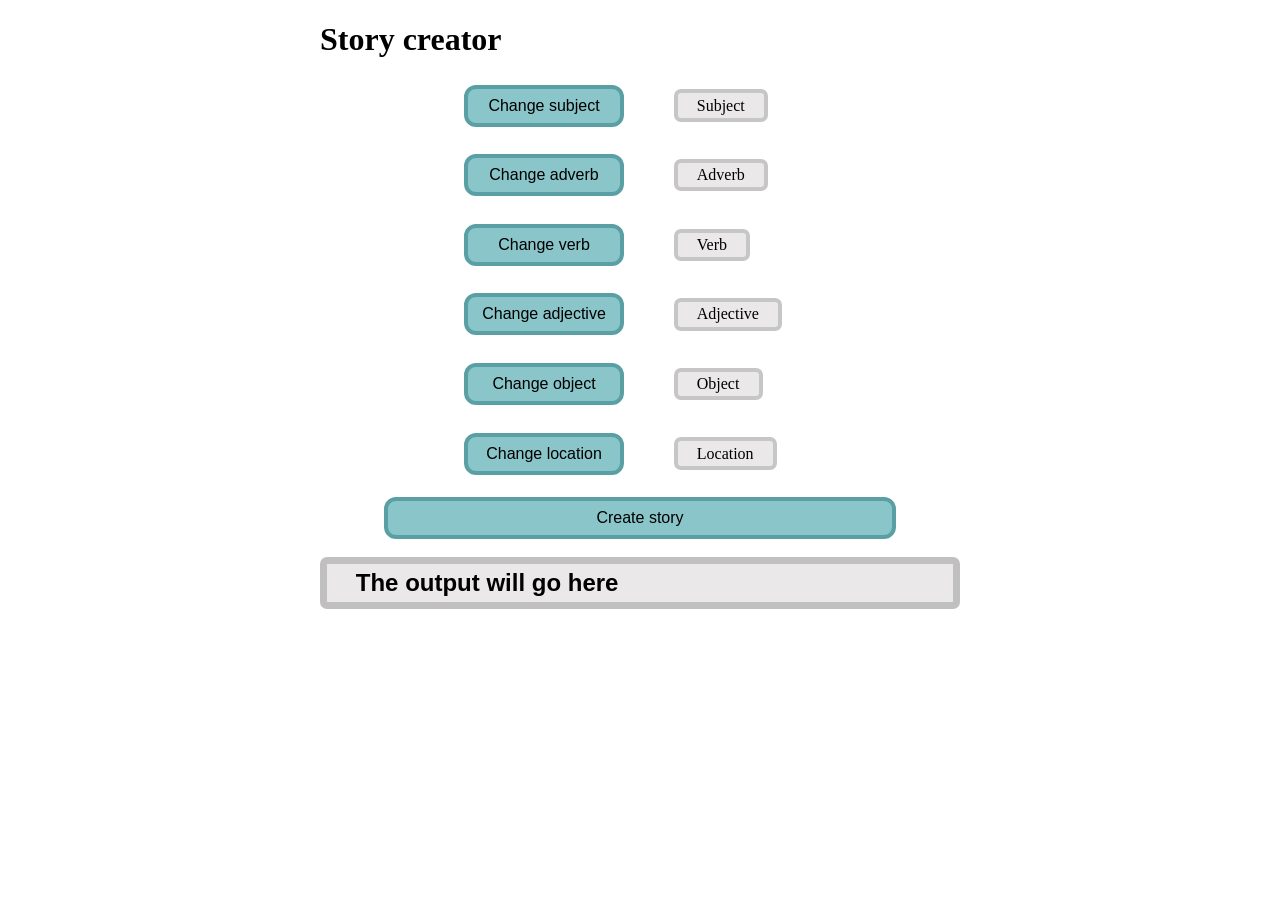
<file: Assignment1/index.html>
<!DOCTYPE html>
<html lang="en">
    <head>
        <meta charset="UTF-8">
        <meta name="viewport" content="width=device-width, initial-scale=1.0">
        <title>Assignment 1</title>
        <link rel="stylesheet" href="style.css">
        <script src="script.js" defer></script>
    </head>
    <body>
        <h1>Story creator</h1>

        <div id="subjectSection">
            <button id="subject">Change subject</button>
            <div class="secTextDiv">
                <p class="sectionText" id="subjectPrev"></p>
                <p class="sectionText" id="subjectText">Subject</p>
                <p class="sectionText" id="subjectNext"></p>
            </div>
        </div>

        </br>

        <div id="adverbSection">
            <button id="adverb">Change adverb</button>
            <div class="secTextDiv">
                <p class="sectionText" id="adverbPrev"></p>
                <p class="sectionText" id="adverbText">Adverb</p>
                <p class="sectionText" id="adverbNext"></p>
            </div> 
        </div>

        </br>

        <div id="verbSection">
            <button id="verb">Change verb</button>
            <div class="secTextDiv">
                <p class="sectionText" id="verbPrev"></p>
                <p class="sectionText" id="verbText">Verb</p>
                <p class="sectionText" id="verbNext"></p>
            </div>
        </div>

        </br>

        <div id="adjectiveSection">
            <button id="adjective">Change adjective</button>
            <div class="secTextDiv">
                <p class="sectionText" id="adjectivePrev"></p>
                <p class="sectionText" id="adjectiveText">Adjective</p>
                <p class="sectionText" id="adjectiveNext"></p>
            </div>
        </div>

        </br>

        <div id="objectSection">
            <button id="object">Change object</button>
            <div class="secTextDiv">
                <p class="sectionText" id="objectPrev"></p>
                <p class="sectionText" id="objectText">Object</p>
                <p class="sectionText" id="objectNext"></p>
            </div>
        </div>

        </br>

        <div id="locationSection">
            <button id="location">Change location</button>
            <div class="secTextDiv">
                <p class="sectionText" id="locationPrev"></p>
                <p class="sectionText" id="locationText">Location</p>
                <p class="sectionText" id="locationNext"></p>
            </div>
        </div>

        </br>
        
        <span id="storySection">
            <button id="storyButton">Create story</button>
            </br>
            </br>
            <h2 id="storyText">The output will go here</h2>
        </span>
</file>
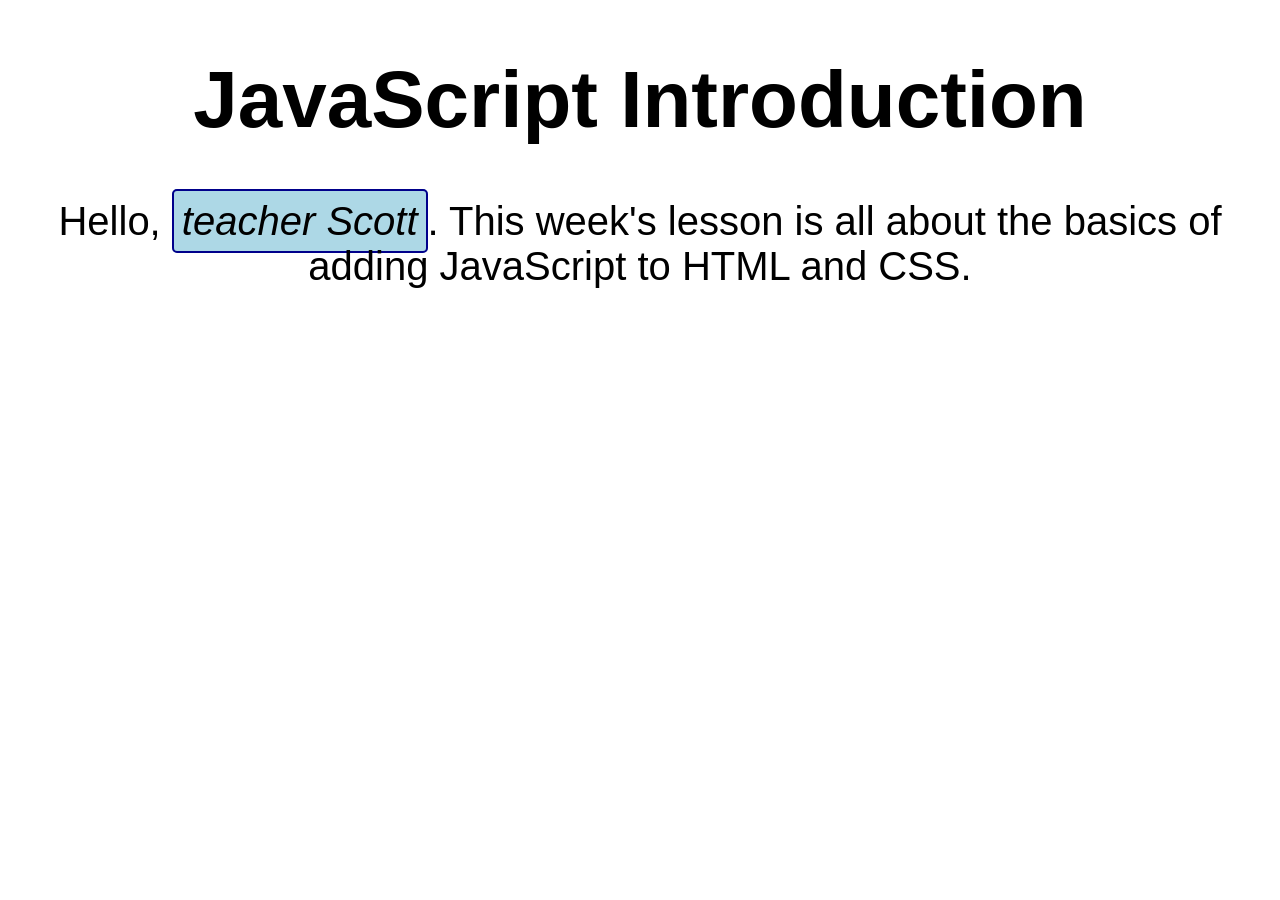
<file: lesson-1/index.html>
<!DOCTYPE html>
<html lang="en">
<head>
	<meta charset="UTF-8">
	<title>JavaScript Introduction | COMP1073 Client-Side JavaScript</title>
	<link rel="stylesheet" href="css/styles.css">
	<script src="js/script.js"></script>
</head>
<body>
	<h1>JavaScript Introduction</h1>
	<p>Hello, <em>teacher Scott</em>. This week's lesson is all about the basics of adding JavaScript to HTML and CSS.</p>
	<script>
	</script>
</body>
</html>
</file>
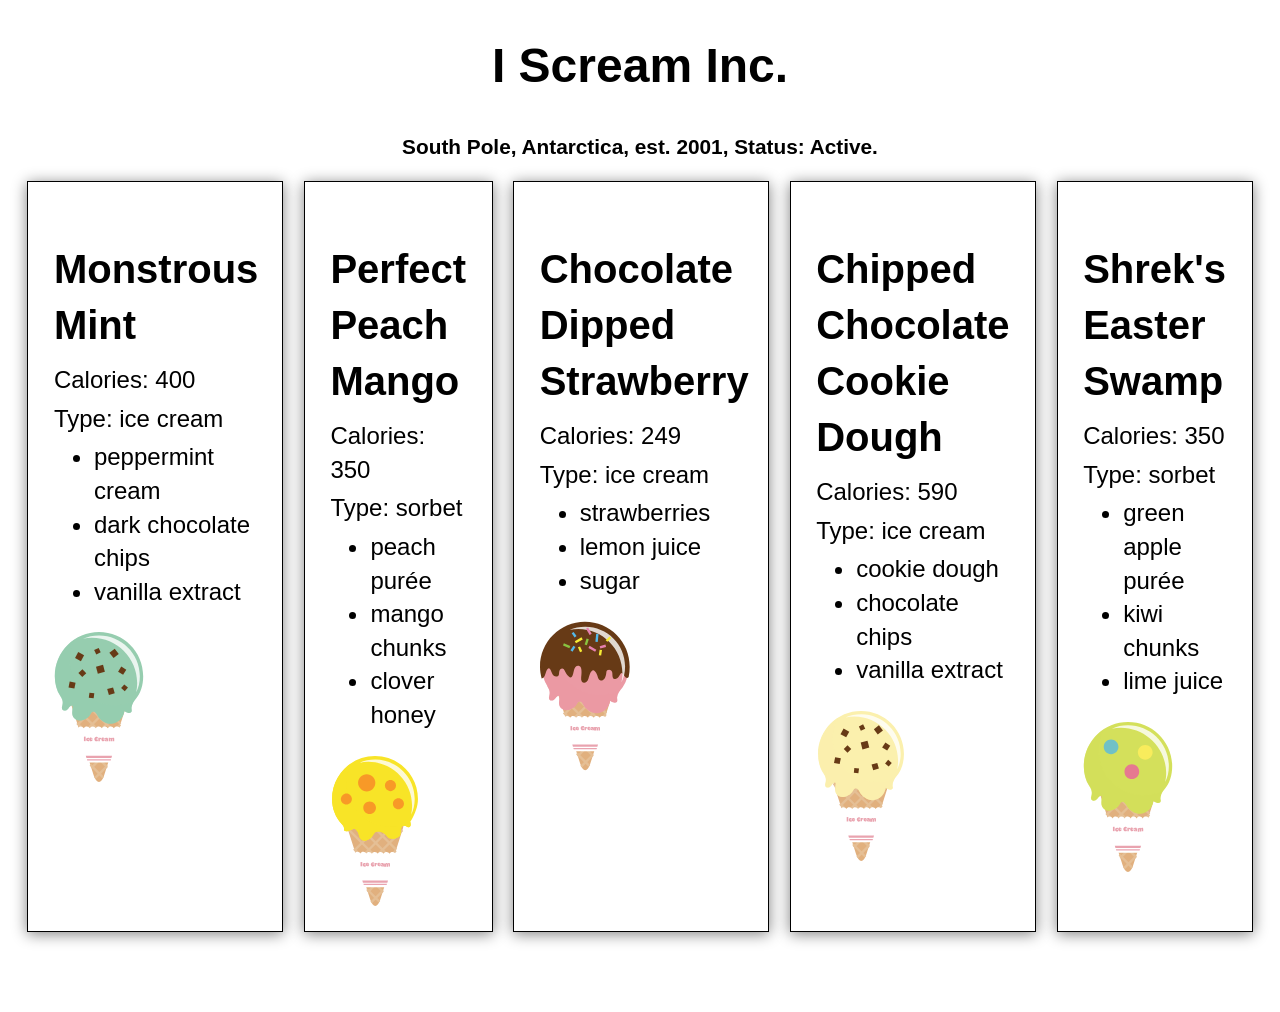
<file: lesson-10/index.html>
<!DOCTYPE html>
<html lang="en">
<head>
	<meta charset="utf-8" />
	<title>JavaScript Object Notation (JSON) | COMP1073 Client-Side JavaScript</title>
	<meta name="viewport" content="width=device-width, initial-scale=1.0" />
	<link href="css/normalize.css" rel="stylesheet" />
	<link href="css/styles.css" rel="stylesheet" />
	<script src="js/json.js" defer></script>
</head>

<body>
	<!-- STEP 1: Build out a HEADER and a SECTION element -->
	<header></header>
	<section></section>

	<!-- Proceed to js/json.js for the remainder of the lesson -->
</body>
</html>
</file>
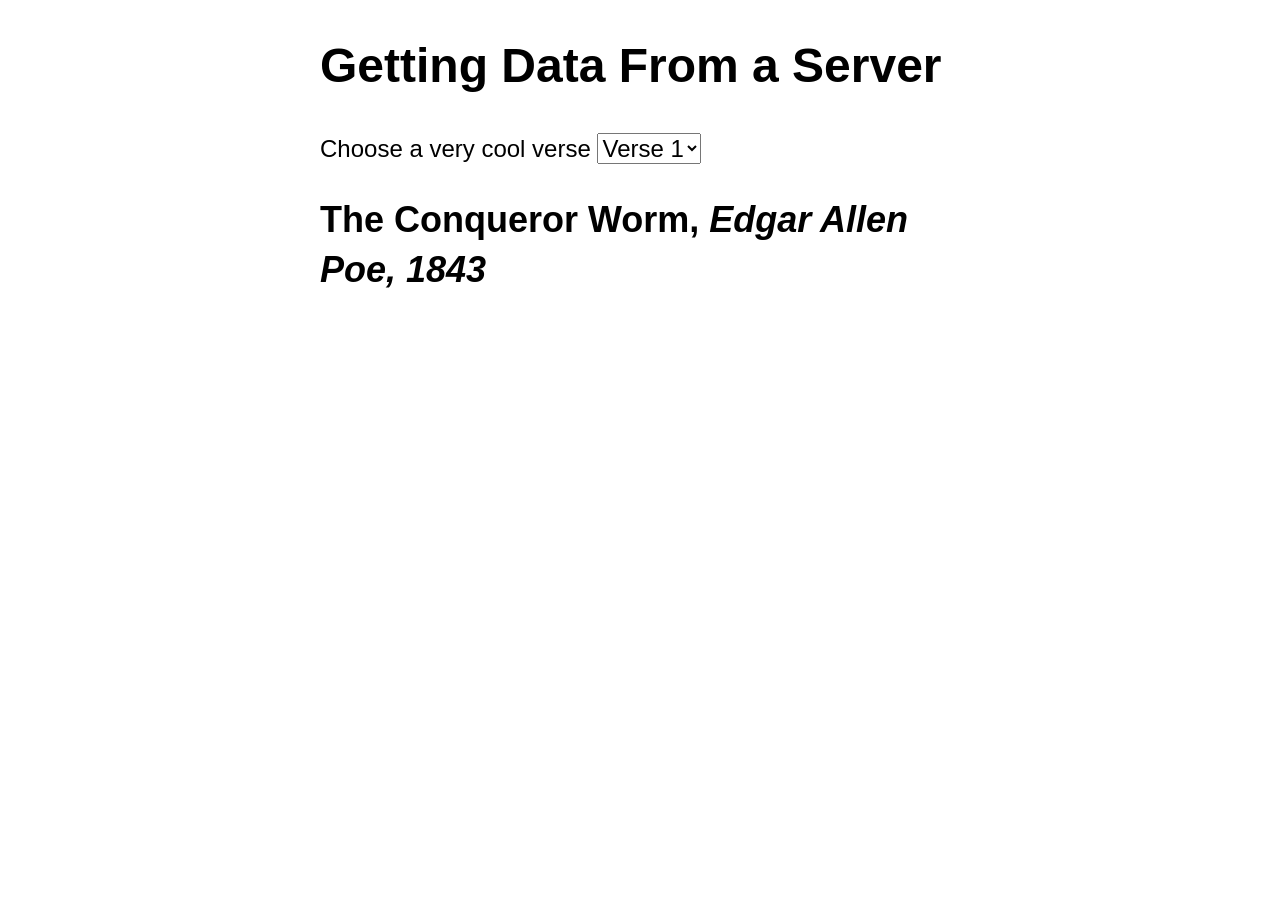
<file: lesson-11/index.html>
<!DOCTYPE html>
<html lang="en">
<head>
	<meta charset="utf-8" />
	<title>Getting Data From a Server | COMP1073 Client-Side JavaScript</title>
	<meta name="viewport" content="width=device-width, initial-scale=1.0" />
	<link href="css/normalize.css" rel="stylesheet" />
	<link href="css/styles.css" rel="stylesheet" />
	<script src="js/poetry.js" defer></script>
</head>

<body>
	<h1>Getting Data From a Server</h1>
	<form>
		<label for="verse-choose">Choose a very cool verse</label>
		<select id="verse-choose" name="verse-choose">
			<option value="verse1" selected>Verse 1</option>
			<option value="verse2">Verse 2</option>
			<option value="verse3">Verse 3</option>
			<option value="verse4">Verse 4</option>
		</select>
	</form>
	<h2>The Conqueror Worm, <em>Edgar Allen Poe, 1843</em></h2>
	<pre>
	</pre>
</body>
</html>
</file>
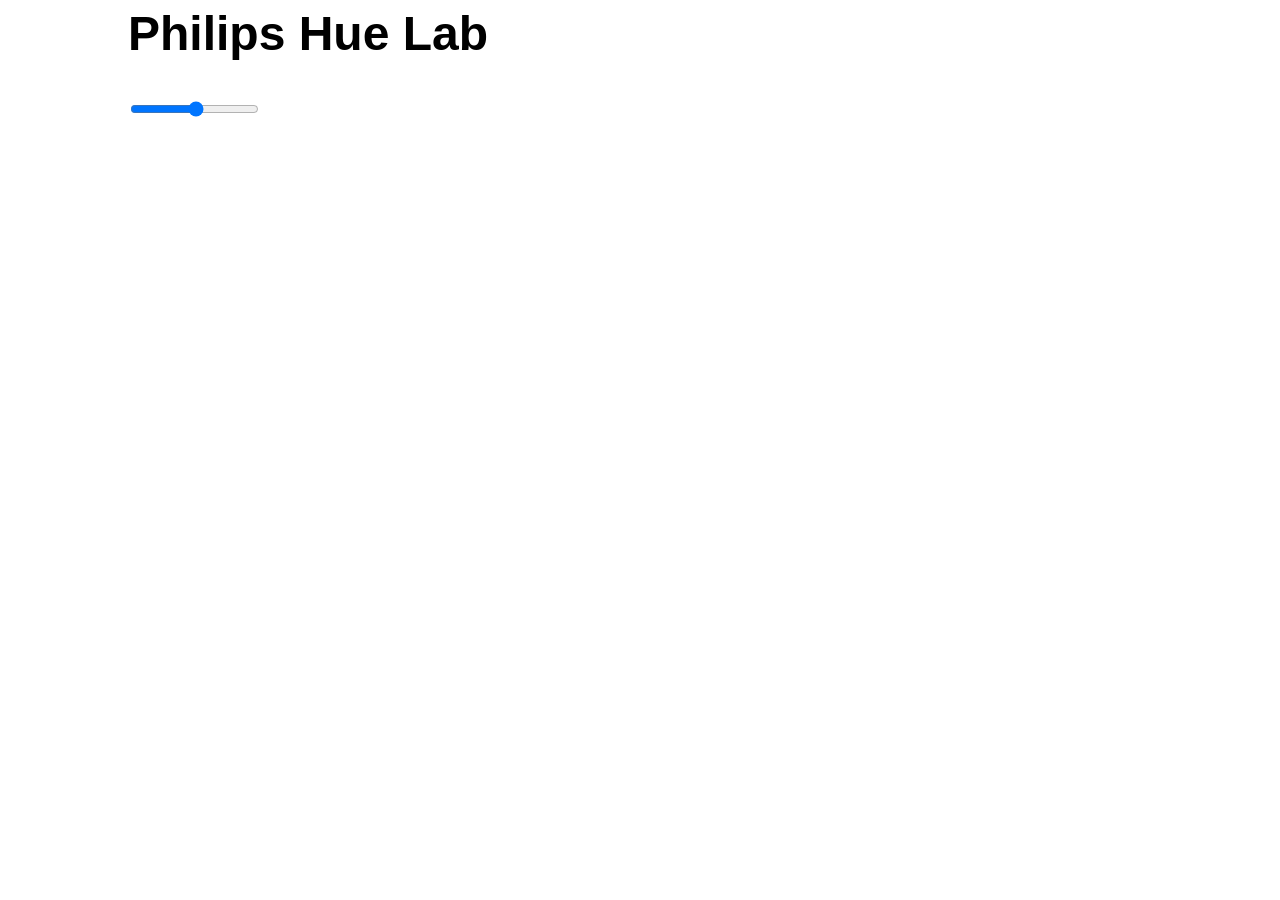
<file: lesson-12/index.html>
<html>
	<head>
		<title>Hue Lab</title>
		<meta charset="utf-8" />
		<meta name="viewport" content="width=device-width, initial-scale=1.0" />
		<link href="css/styles.css" rel="stylesheet" />
		<script src="js/hue.js" defer></script>
	</head>
	<body>
		<h1>Philips Hue Lab</h1>
		<input type="range" id="hue" min="0" max="47" />
	</body>
</html>
</file>
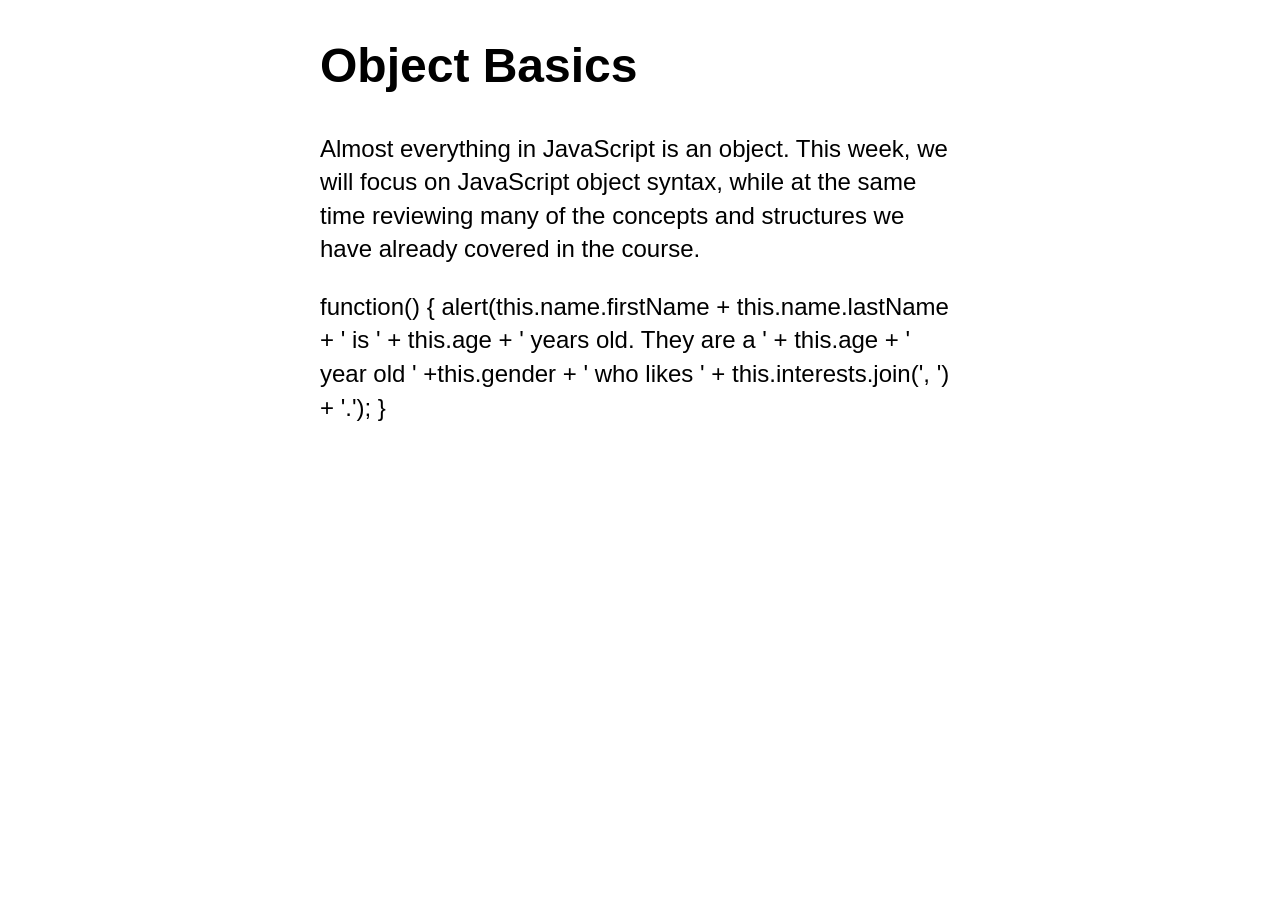
<file: lesson-8/index.html>
<!DOCTYPE html>
<html lang="en">
<head>
	<meta charset="utf-8" />
	<title>Object Basics | COMP1073 Client-Side JavaScript</title>
	<meta name="viewport" content="width=device-width, initial-scale=1.0" />
	<link href="css/normalize.css" rel="stylesheet" />
	<link href="css/styles.css" rel="stylesheet" />
	<script src="js/objects.js" defer></script>
</head>

<body>
	<h1>Object Basics</h1>
	<p>Almost everything in JavaScript is an object. This week, we will focus on JavaScript object syntax, while at the same time reviewing many of the concepts and structures we have already covered in the course.</p>
	<p id="output"></p>
</body>
</html>
</file>
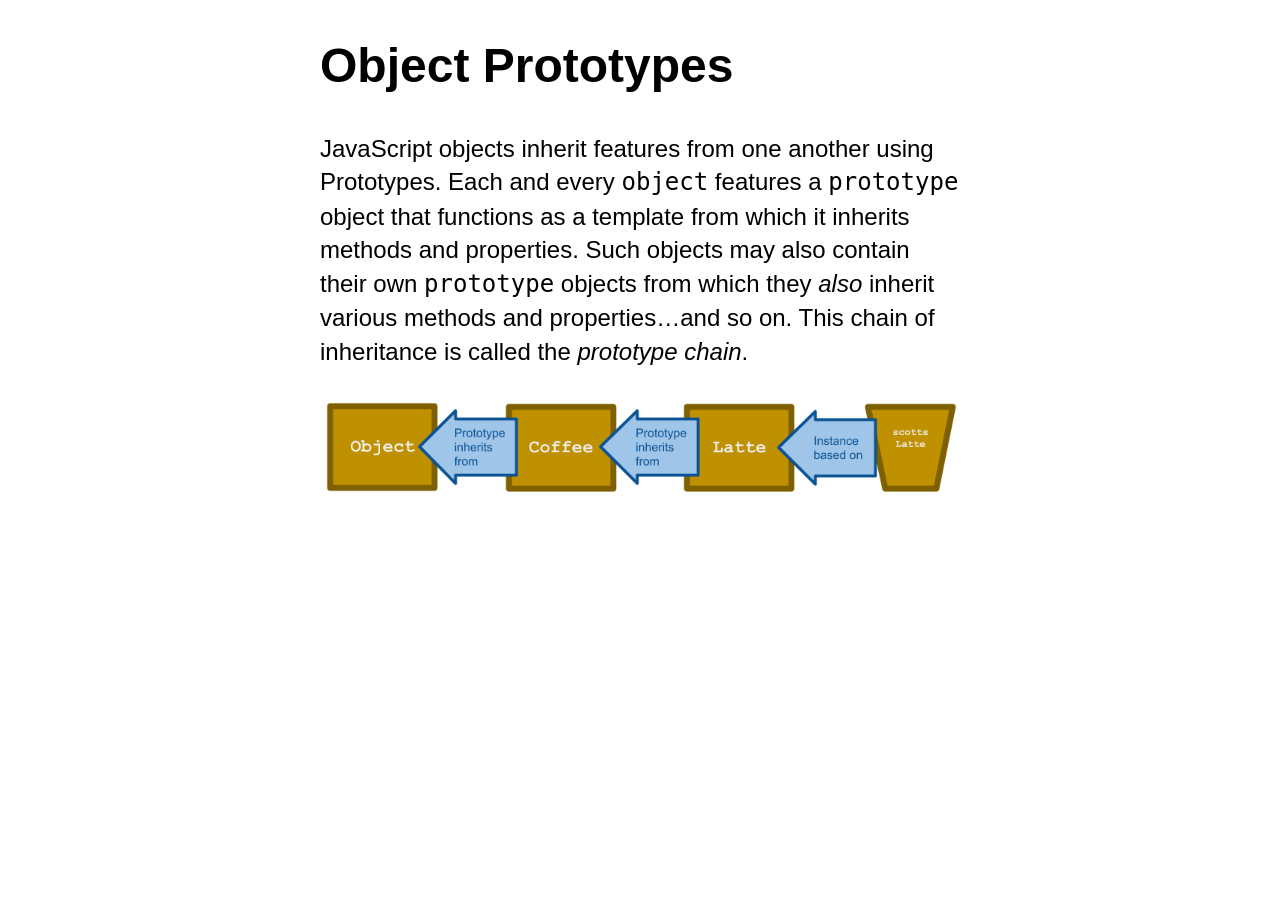
<file: lesson-9/index.html>
<!DOCTYPE html>
<html lang="en">
<head>
	<meta charset="utf-8" />
	<title>Object Prototypes | COMP1073 Client-Side JavaScript</title>
	<meta name="viewport" content="width=device-width, initial-scale=1.0" />
	<link href="css/normalize.css" rel="stylesheet" />
	<link href="css/styles.css" rel="stylesheet" />
	<script src="js/index.js" defer></script>
</head>

<body>
	<h1>Object Prototypes</h1>
	<p>JavaScript objects inherit features from one another using Prototypes. Each and every <code>object</code> features a <code>prototype</code> object that functions as a template from which it inherits methods and properties. Such objects may also contain their own <code>prototype</code> objects from which they <em>also</em> inherit various methods and properties…and so on. This chain of inheritance is called the <dfn>prototype chain</dfn>.</p>
	<p><img src="images/js-prototype-inheritance.png" width="100%" alt="JavaScript Prototype Inheritance" /></p>
	<p id="output"></p>
</body>
</html>
</file>
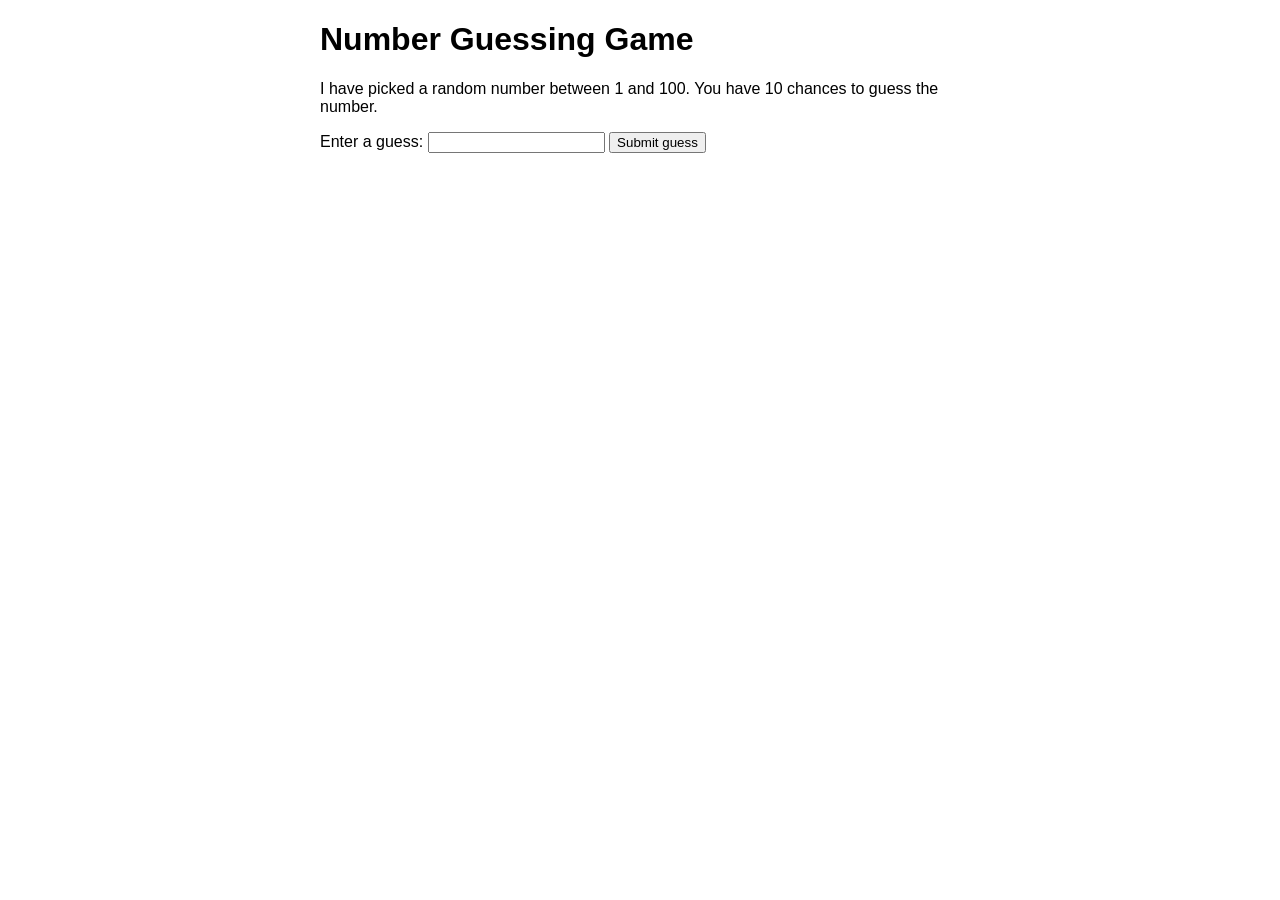
<file: lesson-1/guess.html>
<!DOCTYPE html>
<html lang="en">
	<head>
		<meta charset="utf-8">
		<title>Number Guessing Game | COMP1073 Client-Side JavaScript</title>
		<link rel="stylesheet" href="css/guess.css" />
		<script src="js/guess.js"></script>
	</head>

	<body>
		<h1>Number Guessing Game</h1>
		<p>I have picked a random number between 1 and 100. You have 10 chances to guess the number.</p>

		<!-- Guessing form controls -->
		<label for="guessField">Enter a guess: </label>
		<input type="number" id="guessField">
		<button>Submit guess</button>

		<!-- Elements to contain feedback for user -->
		<section>
			<p id="guesses"></p>
			<p id="lastResult"></p>
			<p id="lowOrHi"></p>
		</section>

		<script>
			// STEP 1: Initialize game variables
			// STEP 1a: Pick random number
			let randomNumber = Math.floor(Math.random() * 100) + 1;
			// STEP 1b: Create variables to represent the three paragraphs above that will contain user feedback
			const guesses = document.querySelector('#guesses');
			const lastResult = document.querySelector('#lastResult');
			const lowOrHi = document.querySelector('#lowOrHi');
			// STEP 1c: Create variables to represent the guessing form
			const guessField = document.querySelector('#guessField');
			const guessSubmit = document.querySelector('button');
			// STEP 1d: Create variables to initialize counter for number of guesses
			let guessCount = 1;
			let resetButton;


			// STEP 2: Put focus on the field that allows user to type in guesses
			guessField.focus();

			// STEP 3: Build a function to check the user's guess
			function checkGuess() {
				// STEP 3b: Create a variable to contain what number the user entered
				let userGuess = Number(guessField.value);
				// STEP 3c: If this is the first guess, add some text to the screen as a label for listing previous guesses for reference
				
				
				
				// STEP 3d: Add the user's current guess to that list, plus a space
				
				
				// STEP 3e: Conditional - the user guessed correctly
				
					// Output a success message, then end the game
					
					
					
					
				// STEP 3f: Conditional - the user is all out of guesses
				
					// Output an appropriate message, then end the game
					
					
				// STEP 3g: Conditional - the user's guess is incorrect
				
					// Output an appropriate message
					
					
					// If the guess is too low, let the user know
					
					
					// Else if the guess is too high, let the user know
					
					
				
				// STEP 3h: Increment the guess count, move focus to the guess field for the next guess, and clear out the old input
				
			}	
			// STEP 4: Build a function called gameOver() to end the game
			
				// STEP 4a: Disable the guessing field and submit button
				
				
				// STEP 4b: Change the textContent of the #lowOrHi paragraph to a short phrase indicating that the game is over, and that the user can start a new game by refreshing the browser page or tab
				
			
			// STEP 3a: Add an event listener for the guess form button that calls the checkGuess function, then test that the event listener is working and that it invokes the function
			guessSubmit.addEventListener('click', checkGuess);
			// This page inspired by and adapted from https://developer.mozilla.org/en-US/docs/Learn/JavaScript/First_steps/A_first_splash
		</script>
	</body>
</html>
</file>
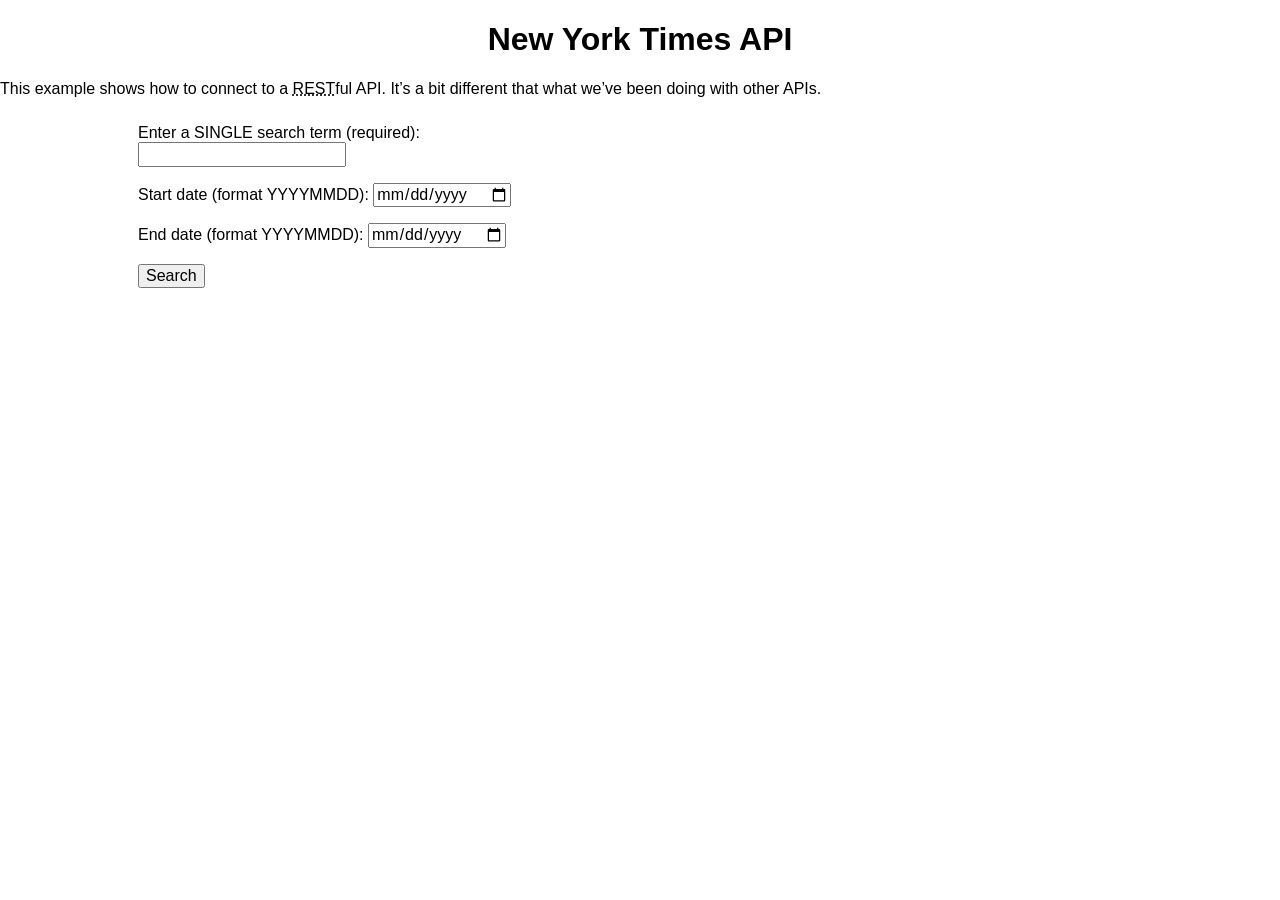
<file: lesson-11/nytimes.html>
<!DOCTYPE html>
<html>
<head>
	<meta charset="utf-8" />
	<title>Third Party APIs | COMP1073 Client-Side JavaScript</title>
	<meta name="viewport" content="width=device-width, initial-scale=1.0" />
	<link href="css/normalize.css" rel="stylesheet" />
	<link href="css/nytimes.css" rel="stylesheet" />
	<script src="js/nytimes.js" defer></script>
</head>
<body>
	<h1>New York Times API</h1>
	<p>This example shows how to connect to a <abbr title="REpresentative State Transfer">REST</abbr>ful API. It’s a bit different that what we’ve been doing with other APIs.</p>
	<div class="wrapper">
		<div class="controls">
			<form>
				<p>
					<label for="search">Enter a SINGLE search term (required): </label>
					<input type="text" id="search" class="search" required>
				</p>
				<p>
					<label for="start-date">Start date (format YYYYMMDD): </label>
					<input type="date" id="start-date" class="start-date" pattern="[0-9]{8}">
				</p>
				<p>
					<label for="end-date">End date (format YYYYMMDD): </label>
					<input type="date" id="end-date" class="end-date" pattern="[0-9]{8}">
				</p>
				<p>
					<button class="submit">Search</button>
				</p>
			</form>
		</div>
		<div class="results">
			<section>
			</section>
		</div>
	</div>
</body>
</html>
</file>
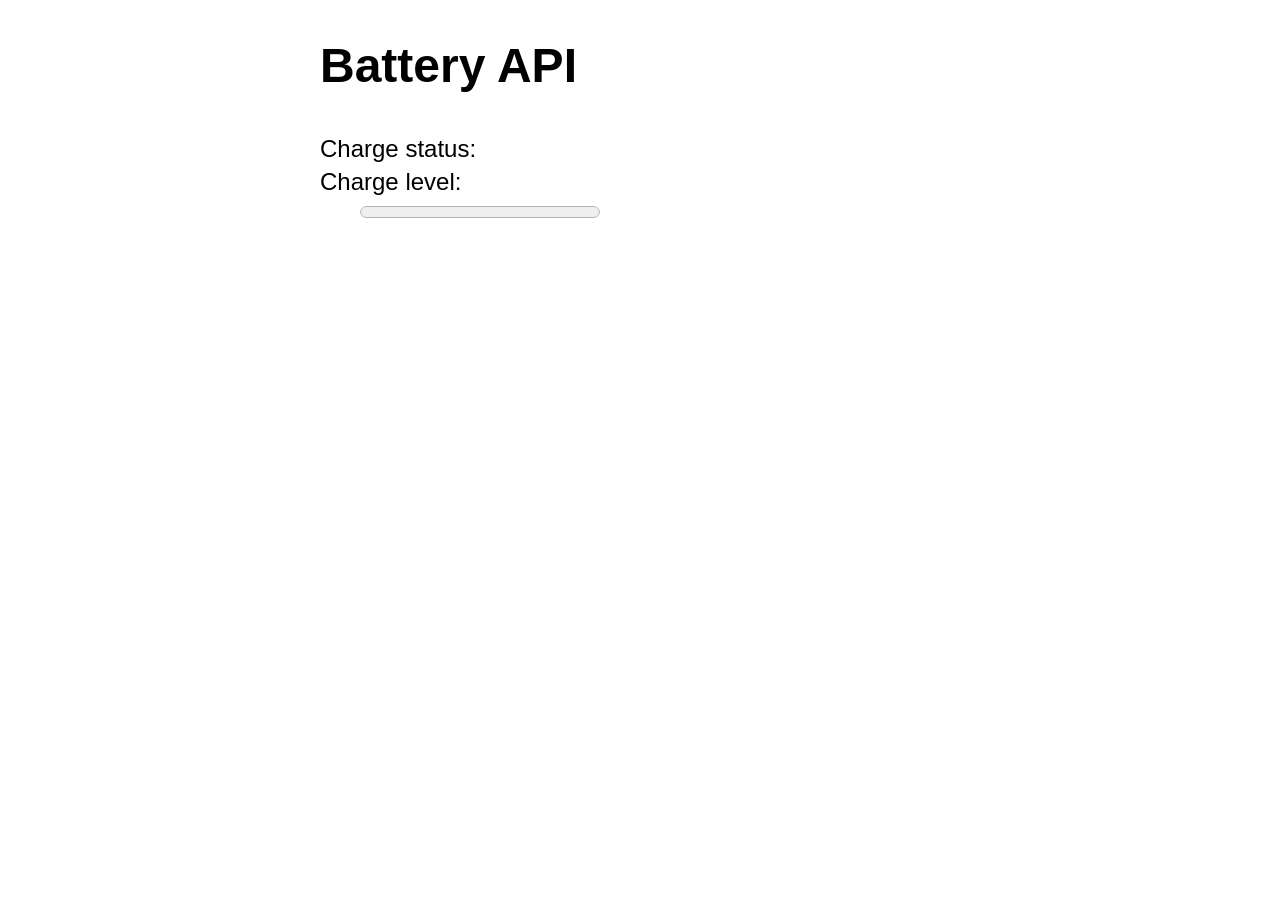
<file: lesson-13/battery.html>
<!DOCTYPE html>
<html lang="en">
<head>
	<meta charset="utf-8" />
	<title>Battery API | COMP1073 Client-Side JavaScript</title>
	<meta name="viewport" content="width=device-width, initial-scale=1.0" />
	<link href="css/normalize.css" rel="stylesheet" />
	<link href="css/styles.css" rel="stylesheet" />
	<script src="js/battery.js" defer></script>
</head>

<body>
	<h1>Battery API</h1>
	<dl id="battery">
		<dt>Charge status:</dt>
		<dd></dd>
		<dt>Charge level:</dt>
		<dd>
			<progress max="100" value="0"></progress>
			<output></output>
		</dd>
	</dl>
</body>
</html>
</file>
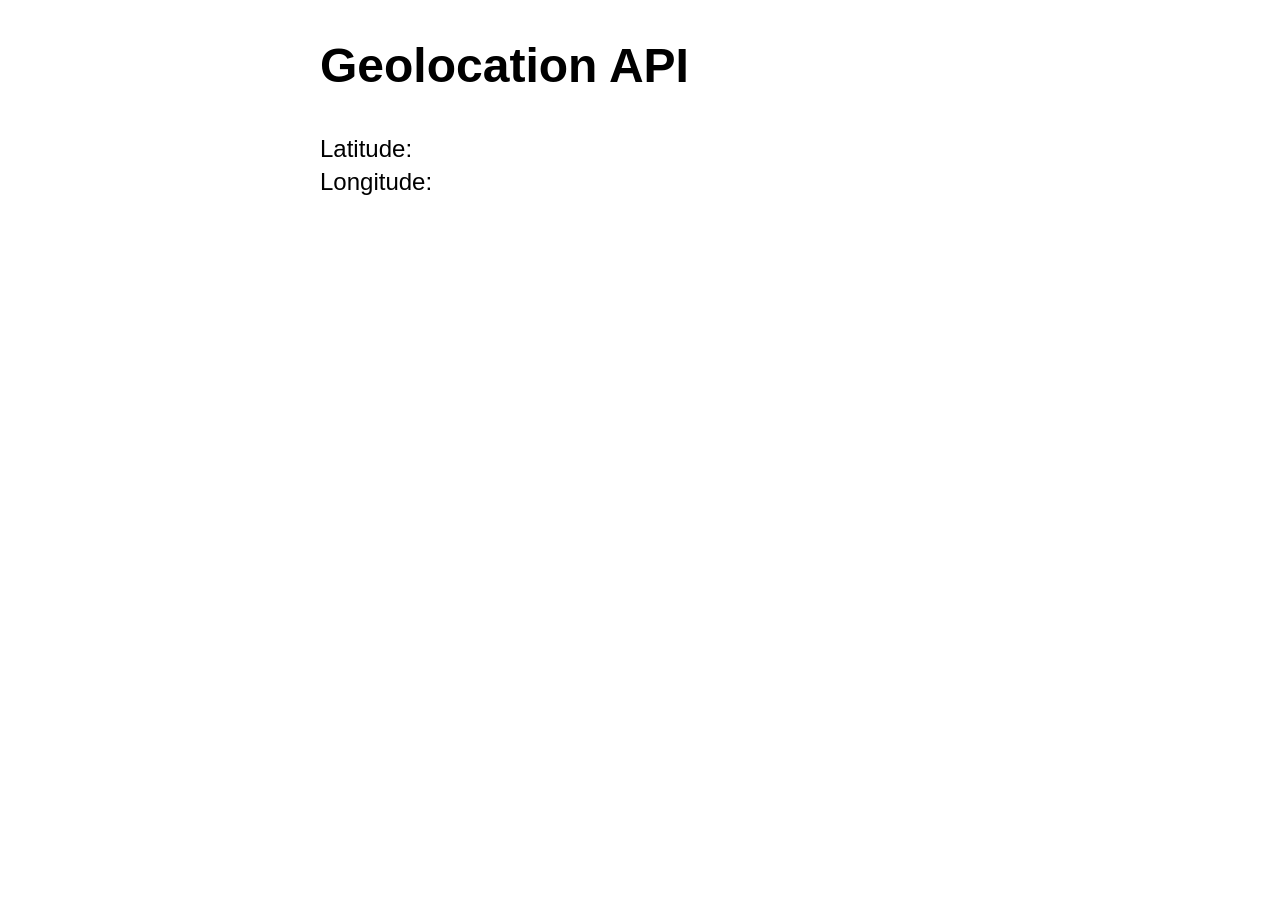
<file: lesson-13/geolocation.html>
<!DOCTYPE html>
<html lang="en">
<head>
	<meta charset="utf-8" />
	<title>Geolocation API | COMP1073 Client-Side JavaScript</title>
	<meta name="viewport" content="width=device-width, initial-scale=1.0" />
	<link href="css/normalize.css" rel="stylesheet" />
	<link href="css/styles.css" rel="stylesheet" />
	<script src="js/geolocation.js" defer></script>
</head>

<body>
	<h1>Geolocation API</h1>
	<p id="status"></p>
	<dl id="latlong">
		<dt>Latitude:</dt>
		<dd></dd>
		<dt>Longitude:</dt>
		<dd></dd>
	</dl>
	<a id="mapLink" href=""></a>
</body>
</html>
</file>
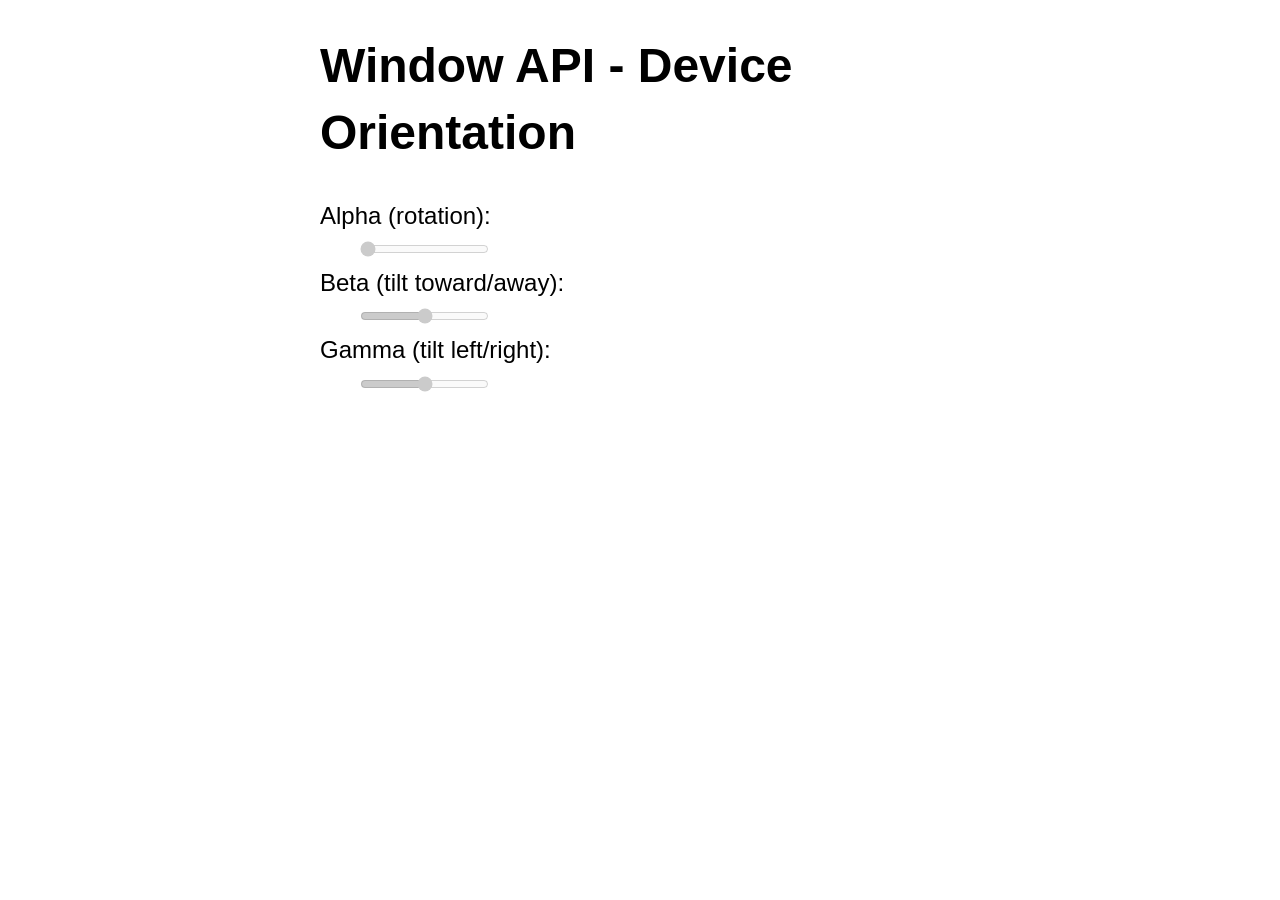
<file: lesson-13/orientation.html>
<!DOCTYPE html>
<html lang="en">
<head>
	<meta charset="utf-8" />
	<title>Window API - Device Orientation | COMP1073 Client-Side JavaScript</title>
	<meta name="viewport" content="width=device-width, initial-scale=1.0" />
	<link href="css/normalize.css" rel="stylesheet" />
	<link href="css/styles.css" rel="stylesheet" />
	<script src="js/orientation.js" defer></script>
</head>

<body>
	<h1>Window API - Device Orientation</h1>
	<p id="status"></p>
	<dl id="latlong">
		<dt>Alpha (rotation):</dt>
		<dd id="alpha">
			<input type="range" name="alpha" 
         min="0" max="359" value="0" step="1" disabled>
			<output></output>
		</dd>
		<dt>Beta (tilt toward/away):</dt>
		<dd id="beta">
			<input type="range" name="beta" 
         min="-180" max="179" value="0" step="1" disabled>
			<output></output>
		</dd>
		<dt>Gamma (tilt left/right):</dt>
		<dd id="gamma">
			<input type="range" name="gamma" 
         min="-90" max="89" value="0" step="1" disabled>
			<output></output>
		</dd>
	</dl>
</body>
</html>
</file>
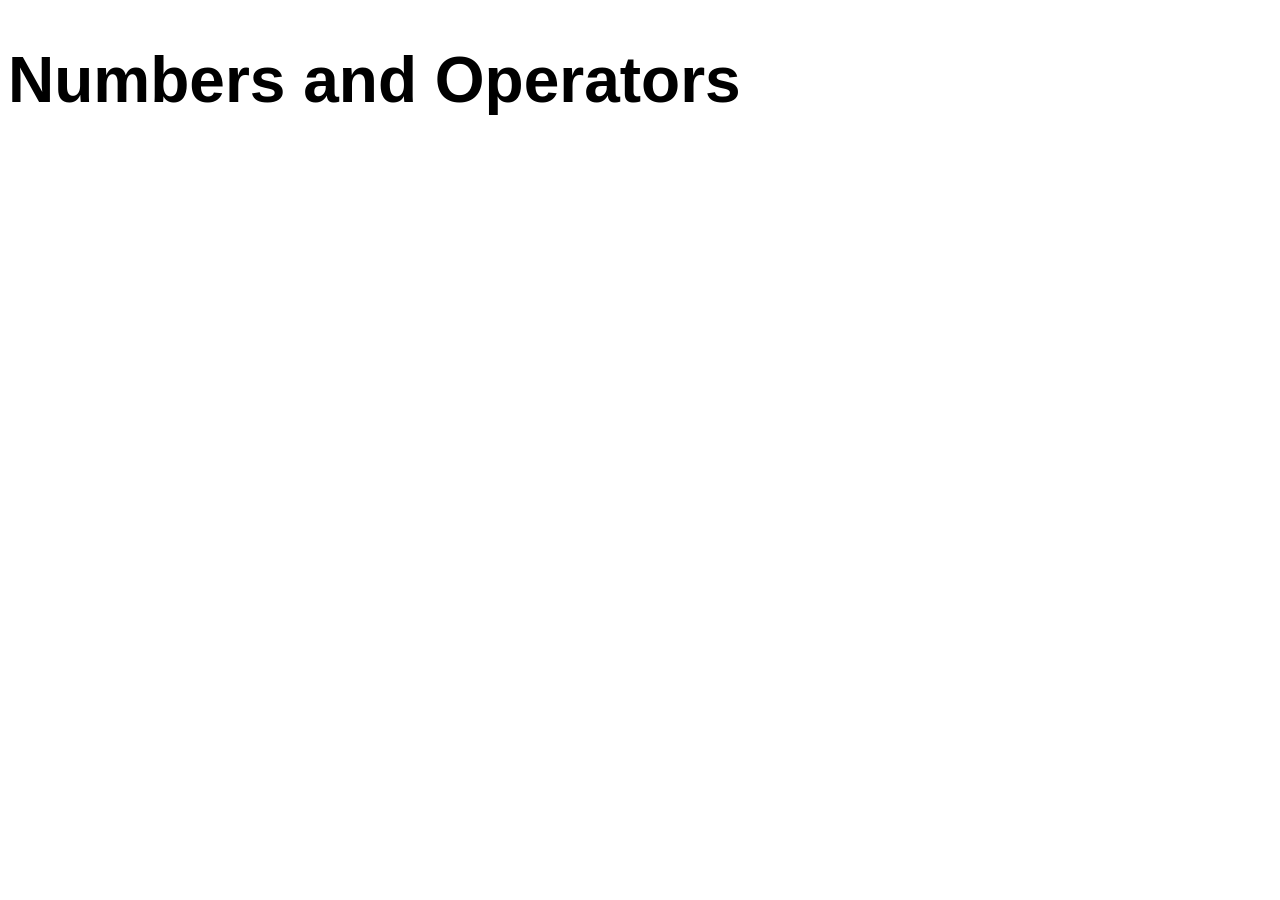
<file: lesson-2/numbers.html>
<!DOCTYPE html>
<html>
<head>
	<meta charset="utf-8" />
	<title>Numbers and Operators | COMP1073 Client-Side JavaScript</title>
	<link href="css/styles.css" rel="stylesheet" />
</head>

<body>
	<h1>Numbers and Operators</h1>
	<p></p>
    <script>
        /* STEP 1: Number types (integer, float, and double)
        declare and initialize an integer and a float, then in the console, reveal the number type with typeof(varName) */
        
        // Note - there are also different number systems: binary, octal, and hexadecimal

        /* STEP 2: Arithmetic operators
        + (addition), - (subtraction), * (multiplication), / (division), % (remainder or modulo), ** (exponent) */


        // Try declaring and initializing a couple of variables as numbers


        /* OR… num1 * num2 / 8 + 2 - 0.5; */

        /* Keep in mind operator precedence, just like you were taught in math class (/, *, +, -)
        num1 + num2 * 5 - 25 ... is not 575 ... it is 215 */
        
        /* If you want to avoid this precedence, use parenthesis
        (num1 + num2) * 5 - 25 */

        /* STEP 3: Increment and decrement operators
        ++ and -- are mostly found inside loops to move a counter variable to the next value when needed, either up or down. */


        // Note 1 - you cannot increment/decrement a number directly
        // Note 2 - typing num++ or num-- in the console will output the number before incrementing or decrmenting - try ++num or --num, instead

        /* STEP 4: Assignment Operators
        = (assignment), += (addition assignment), -= (subtraction assignment), *= (multiplication assignment), /= (division assignment) */


        /* STEP 5: Comparison Operators
        ===	(strict equality), !==	(strict-non-equality), == (equality), < (less than), > (greater than), <= (less than or equal to), >=	(greater than or equal to) */


    </script>
</body>
</html>
</file>
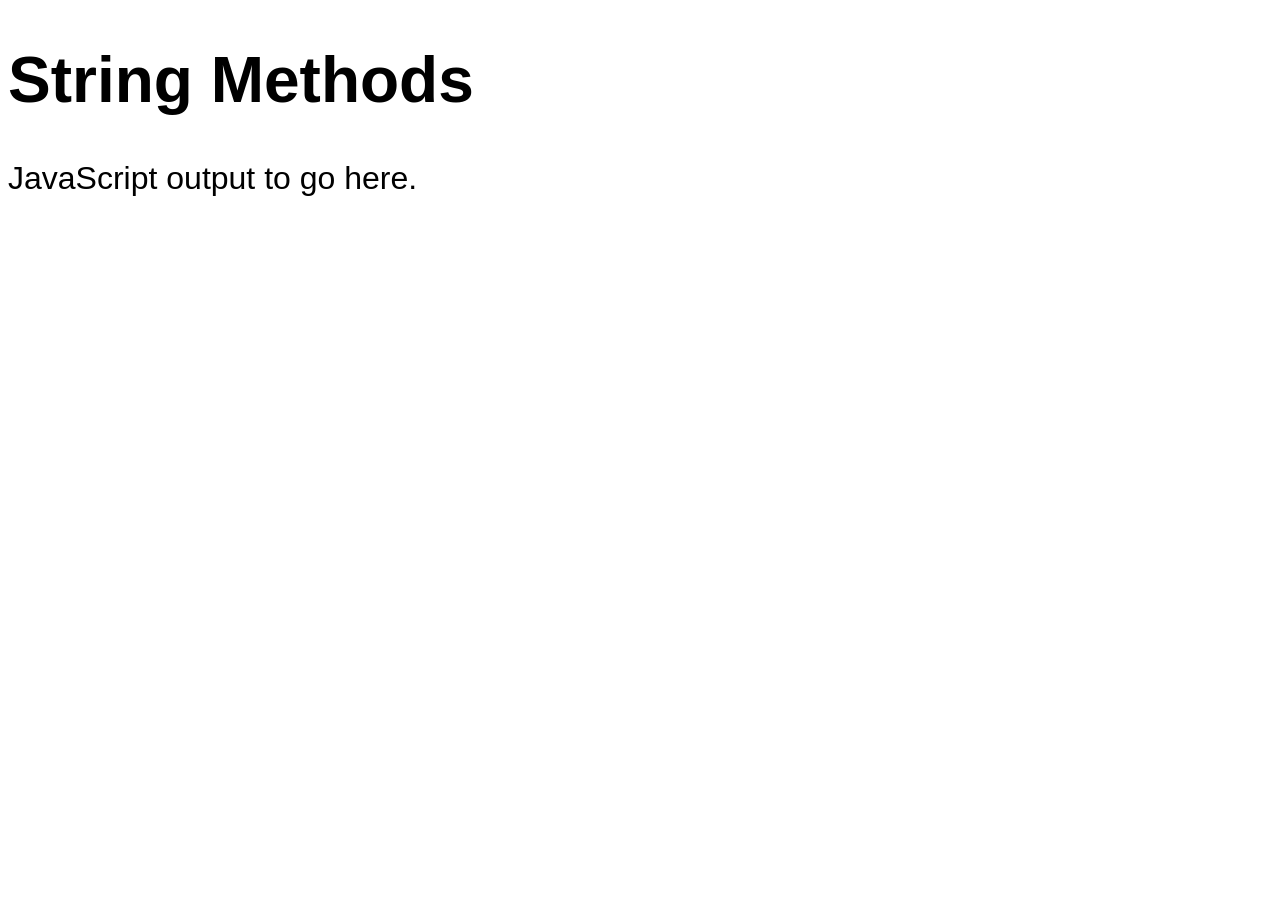
<file: lesson-2/string-methods.html>
<!DOCTYPE html>
<html>
<head>
	<meta charset="utf-8" />
	<title>String Methods | COMP1073 Client-Side JavaScript</title>
	<link href="css/styles.css" rel="stylesheet" />
</head>

<body>
	<h1>String Methods</h1>
	<p>JavaScript output to go here.</p>
    <script>
        var output = document.querySelector('p');
        
        /* STEP 1: String Length */


        /* STEP 2: Retrieving a Specific String Character */


        /* STEP 3: Extracting Part of a String */

        // Note - if the substring is not found within the string, indexOf() returns -1

        // Note - if you don't specify where to end the slice, the method returns the rest of the string

        /* STEP 4: Changing Case */


        /* STEP 5: Updating Parts of a String */
        

    </script>
</body>
</html>
</file>
<file: Assignment1/style.css>
div{
    display: grid;
    grid-template-columns: 1fr 1fr;
}
.secTextDiv p{
    margin: 0em .7em
}
body{
    width: 50%;
    margin: auto;
    justify-content: center;
}
.secTextDiv p:nth-child(2){
    display: inline-block;
    background-color: #eae8e8;
    border: solid .3em #3f3f3f34;
    border-radius: 7px;
    padding: 0.2em 1.2em;
    justify-self: start;
}
#storyText{
    display: block;
    background-color: #eae8e8;
    border: solid .3em #25252534;
    justify-self: start;
    box-sizing: content-box;
    border-radius: 7px;
    margin: auto;
    padding: 0.2em 1.2em;
}
.sectionText{
    text-align: left;
}

#storySection{
    align-items: center;
}

div button{
    justify-self: right;
}
#storySection button{
    width: 80%;
    margin: auto 10%;
}
.secTextDiv{
    display: flex;
    flex-direction: row;
    align-items: center;
}
h2{
    margin-top: 12em;
    font-family: arial, sans-serif;
}

button{
    background-color: #8ac5c9; 
    border: solid .3em #5a9fa4;
    border-radius: 12px;
    padding: 0.5em .7em;
    width: 10em;
    text-align: center;
    display: inline-block;
    font-size: 16px;
    margin: .3em 1em;
    cursor: pointer;
}

button:hover{
    background-color: #5a9fa4;
    color: white;
}
</file>
<file: lesson-1/css/styles.css>
@charset "utf-8";
html {
	font-family: sans-serif;
	font-size: 250%;
	text-align: center;
}
p em {
	background-color: lightblue;
	border: 2px solid darkblue;
	border-radius: 5px;
	padding: 0.2em;
	cursor: pointer;
}
</file>
<file: lesson-10/css/styles.css>
@charset "utf-8";

html {
	box-sizing: border-box;
  }
*, *:before, *:after {
	box-sizing: inherit;
}

body {
	font-family: sans-serif;
	font-size: 150%;
	line-height: 1.4;
	width: 80%;
	margin: 0 auto;
}

/* header styles */

h1 {
  font-size: 3rem;
  text-align: center;
}

header p {
  font-size: 1.3rem;
  font-weight: bold;
  text-align: center;
}

/* section styles */
section {
	display: flex;
	justify-content: center;
	margin-bottom: 5rem;
}
section article {
	border: 1px solid black;
	box-shadow: 0 2px 14px grey;
	padding: 2.5%;
	width: 25%;
	margin: 0 1%;
}
article img {
	display: block;
	height: 150px;
	width: 90px;
}
section p {
  margin: 5px 0;
}

section ul {
  margin-top: 0;
}

h2 {
  font-size: 2.5rem;
  margin-bottom: 10px;
}
</file>
<file: lesson-11/css/styles.css>
/* Page Styles */
@charset "utf-8";
body {
	font-family: sans-serif;
	font-size: 150%;
	line-height: 1.4;
	width: 640px;
	margin-left: auto;
	margin-right: auto;
}
</file>
<file: lesson-12/css/styles.css>
@charset "utf-8";

html {
	box-sizing: border-box;
  }
*, *:before, *:after {
	box-sizing: inherit;
}

body {
	font-family: sans-serif;
	font-size: 150%;
	line-height: 1.4;
	width: 80%;
	margin: 0 auto;
}
</file>
<file: lesson-8/css/styles.css>
/* Page Styles */
@charset "utf-8";
body {
	font-family: sans-serif;
	font-size: 150%;
	line-height: 1.4;
	width: 640px;
	margin-left: auto;
	margin-right: auto;
	/* transition: all 1s; */
}
</file>
<file: lesson-9/css/styles.css>
/* Page Styles */
@charset "utf-8";
body {
	font-family: sans-serif;
	font-size: 150%;
	line-height: 1.4;
	width: 640px;
	margin-left: auto;
	margin-right: auto;
	/* transition: all 1s; */
}
</file>
<file: lesson-1/css/guess.css>
@charset "utf-8";

html {
	font-family: sans-serif;
}
body {
	width: 50%;
	max-width: 800px;
	min-width: 480px;
	margin: 0 auto;
}
#lastResult {
	color: white;
	padding: 3px;
}
</file>
<file: lesson-11/css/nytimes.css>
body {
  font-family: sans-serif;
}

.wrapper {
  width: 80%;
  margin: 0 auto;
  display: flex;
}

.controls, .results {
  flex: 1;
  padding: 10px;
}

form p:nth-of-type(1) {
  margin-top: 0;
}

h1 {
  text-align: center;
}

h2 {
  font-size: 20px;
}

article p {
  font-size: 14px;
  line-height: 1.5;
}

article p:nth-of-type(2) {
  font-size: 14px;
  line-height: 2;
}

nav {
  margin-bottom: 50px;
}

.prev {
  float: left;
}

.next {
  float: right;
}

article {
  padding: 10px;
  margin-bottom: 20px;
  background-color: #ddd;
  border: 1px solid #ccc;
}

img {
  float: right;
  margin-left: 20px;
  max-width: 200px;
}

.clearfix {
  clear: both;
}

span {
  background-color: #ccc;
  padding: 5px;
  margin: 5px;
}
</file>
<file: lesson-13/css/styles.css>
/* Page Styles */
@charset "utf-8";
body {
	font-family: sans-serif;
	font-size: 150%;
	line-height: 1.4;
	width: 640px;
	margin-left: auto;
	margin-right: auto;
}
</file>
<file: lesson-2/css/styles.css>
@charset "utf-8";
html {
	font-family: sans-serif;
	font-size: 200%;
}
</file>
